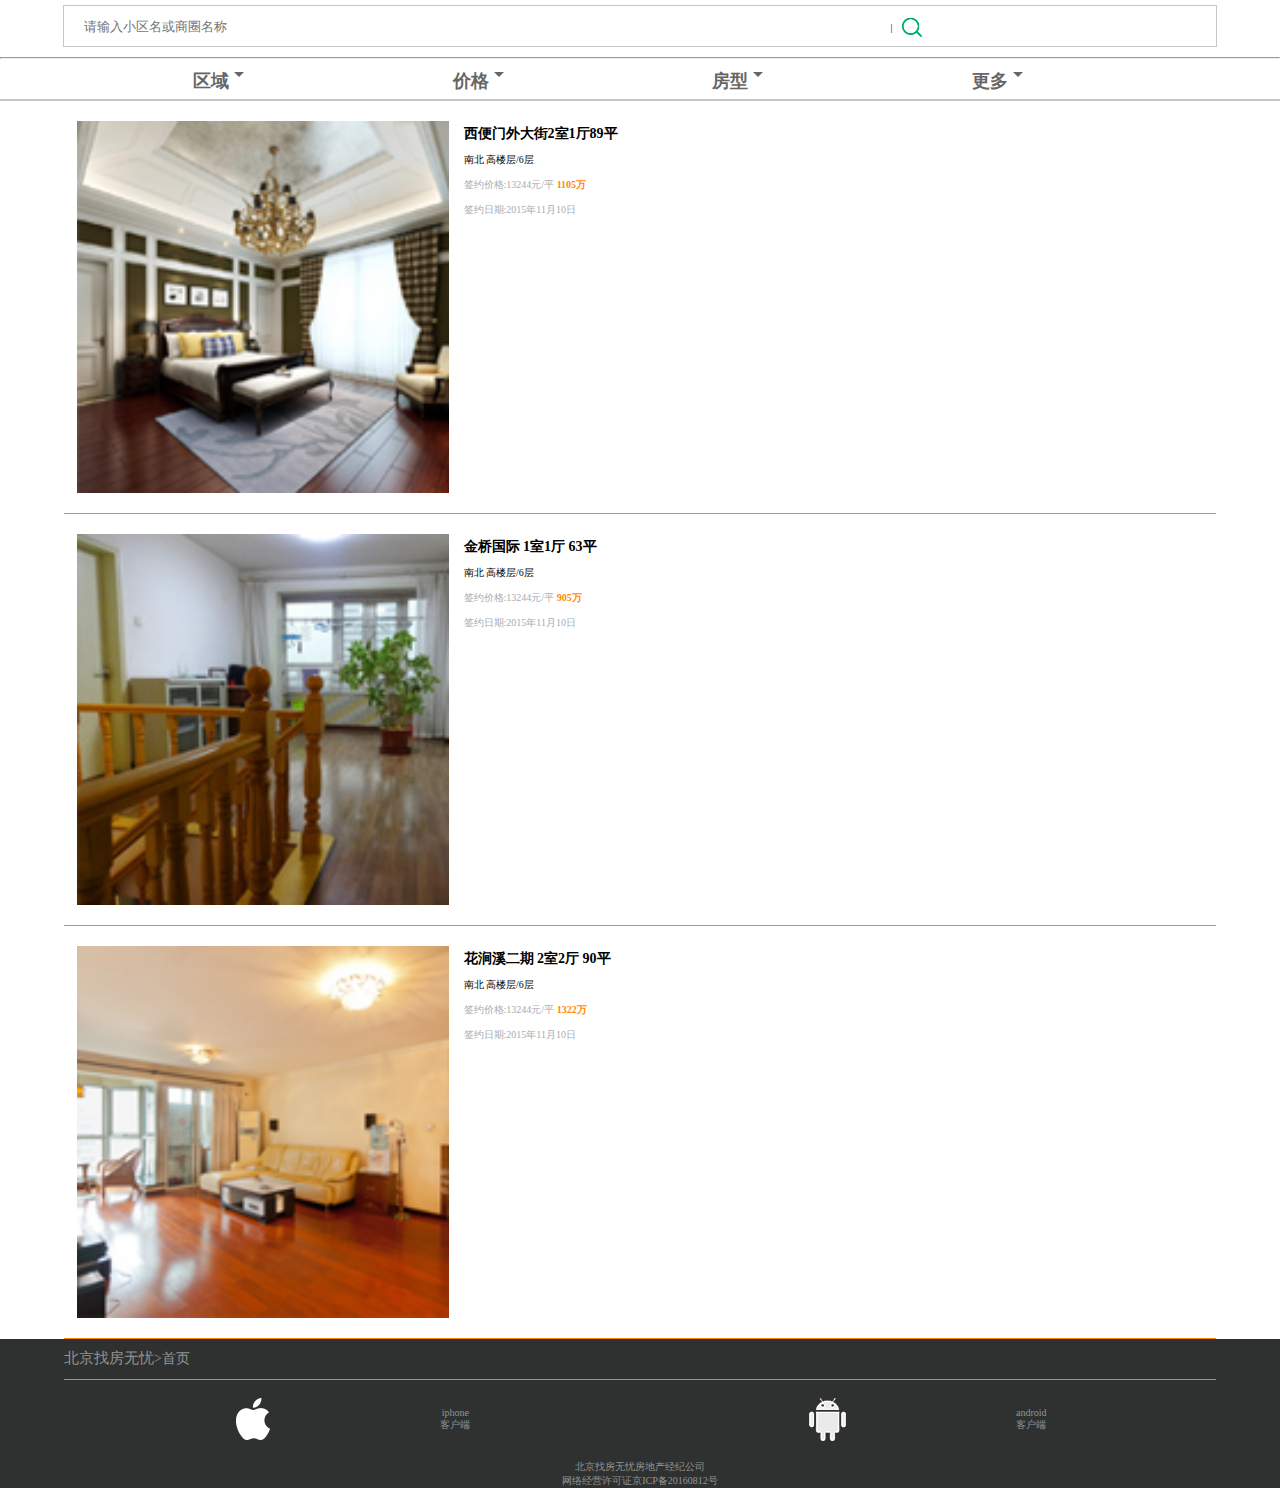
<file: page3.html>
<!DOCTYPE html>
<html lang="en">

<head>
    <meta charset="UTF-8">
    <meta http-equiv="X-UA-Compatible" content="IE=edge">
    <meta name="viewport" content="width=device-width, initial-scale=1.0, maximum-scale=1.0, user-scalable=0">
    <title>Document</title>
    <link rel="stylesheet" href="./css/page3.css">
</head>

<body>
    <div class="box">
        <div class="search">
            <input type="text" placeholder="请输入小区名或商圈名称 ">|
            <img src="./img/page3/search_03.png" class="sou">
        </div>
        <hr>
        <div class="list">
            <ul>
                <li>
                    <a id="quyu" class="triangle">区域</a>
                </li>
                <li>
                    <a id="jiage" class="triangle">价格</a>
                </li>
                <li>
                    <a id="fangxing" class="triangle">房型</a>
                </li>
                <li>
                    <a id="gengduo" class="triangle">更多</a>
                </li>
            </ul>

            <dl class="quyu-box">
                <dd class="tan-box">
                    <p>
                        <span class="juse">区域</span>
                        <span>地铁</span>
                    </p>
                    <dl>
                        <dd>附近</dd>
                        <dd>不限</dd>
                        <dd class="juse">朝阳</dd>
                        <dd>海定</dd>
                        <dd>昌平</dd>
                        <dd>丰台</dd>
                        <dd>石景山</dd>
                    </dl>
                    <dl>
                        <dd class="juse">不限</dd>
                        <dd>安贞</dd>
                        <dd>奥林匹克公园</dd>
                        <dd>百子湾</dd>
                        <dd>北工大</dd>
                        <dd>北苑</dd>
                        <dd>CBD</dd>
                    </dl>
                </dd>
            </dl>

            <dl class="jiage-box">
                <dd>不限</dd>
                <dd>100万以下</dd>
                <dd>100万-150万</dd>
                <dd>150万-200万</dd>
                <dd>200万-250万</dd>
                <dd>250万-300万</dd>
                <dt>
                    自定义价格
                    <span>最大</span>
                    <span>最小</span>
                </dt>
            </dl>

            <dl class="fangxing-box">
                <dd>不限</dd>
                <dd>1室</dd>
                <dd>2室</dd>
                <dd>3室</dd>
                <dd>4室</dd>
                <dd>5室</dd>
                <dt>确定</dt>
            </dl>
            <div class="more-box">
                <dl class="gengduo-box">
                    <dt>
                        <h3>区域</h3>
                    </dt>
                    <dd>
                        <div>
                            <p>南</p>
                            <p>西南</p>
                            <p>东</p>
                            <p>西</p>
                        </div>
                        <p>北</p>
                    </dd>
                </dl>
                <dl class="gengduo-box">
                    <dt>
                        <h3>面积（平米）</h3>
                    </dt>
                    <dd>
                        <div>
                            <p>50以下</p>
                            <p>50-70</p>
                            <p>70-90</p>
                            <p>90-110</p>
                        </div>
                        <div>
                            <p>110-130</p>
                            <p>130-150</p>
                            <p>150-200</p>
                            <p>20以上</p>
                        </div>
                    </dd>
                </dl>
                <dl class="gengduo-box">
                    <dt>
                        <h3>标签</h3>
                    </dt>
                    <dd>
                        <div>
                            <p>学区房</p>
                            <p>地铁房</p>
                            <p>不限购</p>
                            <p>满两年</p>
                        </div>
                        <div>
                            <p>满五唯一</p>
                            <p>降价</p>
                            <p>新上</p>
                            <p>独家</p>
                        </div>
                        <p>有钥匙</p>
                    </dd>
                </dl>
            </div>



        </div>
    </div>
    <content>
        <ul>
            <li>
                <img src="./img/page3/img1.png" alt="">
                <p>
                    <span class="title">西便门外大街2室1厅89平</span> <br>
                    南北 高楼层/6层 <br>
                    <span class="gry">签约价格:13244元/平</span> <span class="price">1105万</span> <br>
                    <span class="gry">签约日期:2015年11月10日</span>
                </p>
            </li>
            <li>
                <img src="./img/page3/img2.png" alt="">
                <p>
                    <span class="title">金桥国际 1室1厅 63平</span> <br>
                    南北 高楼层/6层 <br>
                    <span class="gry">签约价格:13244元/平</span> <span class="price">905万</span> <br>
                    <span class="gry">签约日期:2015年11月10日</span>
                </p>
            </li>
            <li>
                <img src="./img/page3/img3.png" alt="">
                <p>
                    <span class="title">花涧溪二期 2室2厅 90平</span> <br>
                    南北 高楼层/6层 <br>
                    <span class="gry">签约价格:13244元/平</span> <span class="price">1322万</span> <br>
                    <span class="gry">签约日期:2015年11月10日</span>
                </p>
            </li>
        </ul>
    </content>

    <footer>
        <div class="footer-box">
            <div class="wuyou">
                <span class="cu">北京找房无忧</span>
                <span>>首页</span>
            </div>

            <div class="duan">
                <div class="apple">
                    <img src="./img/page3/apple.png" alt="">
                    <div>
                        <p>iphone</p>
                        <p>客户端</p>
                    </div>
                </div>
                <div class="apple">
                    <img src="./img/page3/android.png" alt="">
                    <div>
                        <p>android</p>
                        <p>客户端</p>
                    </div>
                </div>
            </div>

            <p>北京找房无忧房地产经纪公司</p>
            <p>网络经营许可证京ICP备20160812号</p>

        </div>
    </footer>

    <div class="mb">

    </div>
</body>

</html>

<!-- <script src="./js/touch.min.js"></script> -->
<script>

    var quyu = document.getElementById('quyu');
    var jiage = document.getElementById('jiage');
    var fangxing = document.getElementById('fangxing');
    var gengduo = document.getElementById('gengduo');
    var quyubox = document.getElementsByClassName('quyu-box')[0];
    var jiagebox = document.getElementsByClassName('jiage-box')[0];
    var fangxingbox = document.getElementsByClassName('fangxing-box')[0];
    var morebox = document.getElementsByClassName('more-box')[0];
    // var mengban=document.createElement("div");
    var body_ = document.getElementsByClassName("body")[0];
    // mengban.className="mb";
    var mb_ = document.getElementsByClassName("mb")[0];
    var triangle = document.getElementsByClassName("triangle")[0];
    var triangle_ = document.getElementsByClassName("triangle")[1];
    var triangle2 = document.getElementsByClassName("triangle")[2];
    var triangle3 = document.getElementsByClassName("triangle")[3];
    // console.log(triangle);
    // console.log(mb_);

    quyu.onclick = function () {

        mb_.style.display = "block";
        triangle.className = 'triangle1';
        triangle_.className = 'triangle'
        triangle2.className = 'triangle'
        triangle3.className = 'triangle'

        quyu.style.color = '#ff8a00';
        jiage.style.color = 'black';
        fangxing.style.color = 'black';
        gengduo.style.color = 'black';
        quyubox.style.display = 'block';
        jiagebox.style.display = 'none';
        fangxingbox.style.display = 'none';
        morebox.style.display = 'none';
    }



    jiage.onclick = function () {


        mb_.style.display = "block";
        triangle.className = 'triangle';
        triangle_.className = 'triangle1';
        triangle2.className = 'triangle'
        triangle3.className = 'triangle'

        quyu.style.color = 'black';
        jiage.style.color = '#ff8a00';
        fangxing.style.color = 'black';
        gengduo.style.color = 'black';
        quyubox.style.display = 'none';
        jiagebox.style.display = 'block';
        fangxingbox.style.display = 'none';
        morebox.style.display = 'none';
    }
    fangxing.onclick = function () {

        mb_.style.display = "block";
        triangle.className = 'triangle';
        triangle_.className = 'triangle'
        triangle2.className = 'triangle1';
        triangle3.className = 'triangle'


        quyu.style.color = 'black';
        jiage.style.color = 'black';
        fangxing.style.color = '#ff8a00';
        gengduo.style.color = 'black';
        quyubox.style.display = 'none';
        jiagebox.style.display = 'none';
        fangxingbox.style.display = 'block';
        morebox.style.display = 'none';
    }
    gengduo.onclick = function () {

        mb_.style.display = "block";
        triangle.className = 'triangle';
        triangle_.className = 'triangle'
        triangle2.className = 'triangle';
        triangle3.className = 'triangle1'

        quyu.style.color = 'black';
        jiage.style.color = 'black';
        fangxing.style.color = 'black';
        gengduo.style.color = '#ff8a00';
        quyubox.style.display = 'none';
        jiagebox.style.display = 'none';
        fangxingbox.style.display = 'none';
        morebox.style.display = 'block';
    }





    mb_.onclick = function () {
        quyubox.style.display = 'none';
        jiagebox.style.display = 'none';
        fangxingbox.style.display = 'none';
        morebox.style.display = 'none';
        mb_.style.display = "none";

        quyu.style.color = 'black';
        triangle.className = 'triangle';


        jiage.style.color = 'black';
        triangle_.className = 'triangle';
        triangle2.className = 'triangle';
        triangle3.className = 'triangle';
    }



</script>
</file>
<file: css/page3.css>
*{
    margin: 0;
    padding: 0;
}
html{
    font-size: 62.5%;
}
li{
    list-style: none;
}
a{
    text-decoration: none;
}
.search{
    width: 90%;
    height: 4rem;
    margin: 0.5rem auto 1rem;

    border: 1px solid rgb(199,199,199);
}
input{
    width: 70%;
    height: 2.5rem;
    padding-left: 2rem;
    padding-top: 0.8rem;
    border: none;
}
input::placeholder{
    font-size: 1.3rem;
    line-height: 3rem;
}
.search .sou{
    width: 2rem;
    padding-left: 1rem;
    position: absolute;
    top: 1.5rem;
}
.list{
    width: 100%;
    height: 4rem;
    border-bottom: 2px solid rgb(199,199,199);
    position: relative;
}
.list ul{
    width: 95%;
    display: flex;
    justify-content: space-evenly;
}
.list ul li{
    /* background: url(../img/page3/下箭头.png) no-repeat 5.4rem 1.2rem; */
    /* background-size: 1rem 1rem; */
    padding:1rem 1.5rem;
}
.list ul li a{
    color: rgb(102,102,102);
    font-size: 1.8rem;
    font-weight: 600;
}

content{
    width: 100%;
}
content ul{
    width: 90%;
    margin: 0 auto;
}
content ul li{
    display: flex;
    border-bottom: 0.1rem solid #ff8a00;
    padding: 2em 1.3rem;
}
content ul li img{
    width: 33%;
}
content ul li p{
    padding-left: 1.5rem;
    line-height: 2.5rem;
}
content ul li p .gry{
    color: rgb(167, 171, 177);
}
content ul li .title{
    font-size: 1.4rem;
    font-weight: 600;
}
content ul li .price{
    color: #ff8a00;
    font-weight: 600;
}

footer{
    width: 100%;
    background-color: rgb(47,49,48);
}

.footer-box{
    width: 90%;
    margin: 0 auto;
    text-align: center;
    color: rgb(147,148,147);
    background-color: rgb(47,49,48);
}
.wuyou{
    width: 100%;
    height: 4rem;
    display: flex;
    justify-content: start;
    align-items: center;
    text-align: left;
    color: rgb(147,148,147);
    font-size: 1.4rem;
    border-bottom: 1px solid rgb(147,148,147);
}
.cu{
    font-weight: 400;
    font-size: 1.5rem;
}
.duan{
    width: 100%;
    height: 8rem;
    color: rgb(147,148,147);
    display: flex;
    justify-content: space-evenly;
    align-items: center;
}
.apple{
    display: flex;
    width: 50%;
    justify-content: space-evenly;
    align-items: center;
}


.quyu-box{
    position: absolute;
    z-index: 100;
    display: flex;
    flex-direction: column;
    width: 100%;
    display: none;
    background: white;
}
.tan-box{
    display: flex;
    justify-content: space-evenly;
    flex-wrap: wrap;
    align-items: stretch;
}
.tan-box p{
    width: 33%;
    display: flex;
    justify-content: start;
    align-items: center;
    display: flex;
    flex-direction: column;
    background: rgb(240,240,240);
    /* border: 1px solid rgb(223, 217, 217); */
    /* border-top: none; */
    /* border-left: none; */
}
.tan-box p span{
    width: 100%;
    height: 6rem;
    display: flex;
    justify-content: center;
    align-items: center;
}
.tan-box>dl{
    width: 33%;
    display: flex;
    flex-direction: column;
    background: white;
    /* border-right: 1px solid rgb(240,240,240); */
    
}
.tan-box dl dd{
    width: 100%;
    height: 4rem;
    display: flex;
    justify-content: start;
    align-items: center;
    /* border-bottom: 1px solid rgb(240,240,240); */
    padding-left: 20%;
}
.juse{
    color: #ff8a00;
    background: white;
}

.jiage-box{
    background: white;
    width: 100%;
    display: none;
    position: absolute;
    z-index: 100;
}
.jiage-box dd{
    display: flex;
    align-items: center;
    padding-left: 1rem;
    width: 100%;
    height: 4rem;
    /* border-bottom: 1px solid rgb(240,240,240); */
}
.jiage-box dt{
    height: 4rem;
    width: 100%;
    display: flex;
    align-items: center;
    padding-left: 1rem;
}
.jiage-box dt span{
    margin-left: 2rem;
    padding:.5rem;
    background: rgb(240,240,240);
}

.fangxing-box{
    background: white;
    width: 100%;
    display: none;
    position: absolute;
    z-index: 100;
}
.fangxing-box dd{
    display: flex;
    align-items: center;
    padding-left: 1rem;
    width: 100%;
    height: 4rem;
    /* border-bottom: 1px solid rgb(240,240,240); */
}
.fangxing-box dt{
    display: flex;
    align-items: center;
    justify-content: center;
    width: 100%;
    height: 4rem;
    background: #ff8a00;
    color: white;
}

.more-box{
    width: 100%;
    display: none;
    position: absolute;
    z-index: 100;
    background: white;
}
.gengduo-box{
    width: 100%;
    padding-bottom: 2rem;
    /* border-bottom: 1px solid rgb(240,240,240); */
}
.gengduo-box dt{
    height: 4rem;
    font-size: 1.6rem;
    display: flex;
    padding-left: 2rem;
    align-items: center;
}
.gengduo-box dd{
    height: 12rem;
    display: flex;
    flex-direction: column;
    align-items: stretch;
    justify-content: space-evenly;
}
.gengduo-box dd div{
    width: 100%;
    display: flex;
    justify-content: space-evenly;
    align-items: center;
}
.gengduo-box dd>p{
    margin-left: .8rem;
}
.gengduo-box dd p{
    display: flex;
    justify-content: center;
    align-items: center;
    height: 4rem;
    width: 22%;
    /* border:1px solid rgb(240,240,240); */
    background: white;
    color: rgb(199,199,199);
}



.mb{
    display: none;
    width: 100%;
    height: 100%;
    background-color:rgba(17, 15, 15, 0.3);
    position: absolute;
    top: 12rem; 
    left: 0;
}


.triangle::after{
    content: '';
    display:inline-block;
    width: 0;
    height: 0;
    border: 0.5rem solid;
    border-color:rgb(102,102,102) transparent transparent;
    margin-left: 5px;
    padding-top: 5px;
}

.triangle1::after{
    content: '';
    display:inline-block;
    width: 0;
    height: 0;
    border: 0.5rem solid;
    border-color: transparent transparent #ff8a00;
    margin-left: 5px;
    margin-bottom: .5rem;
}
</file>
